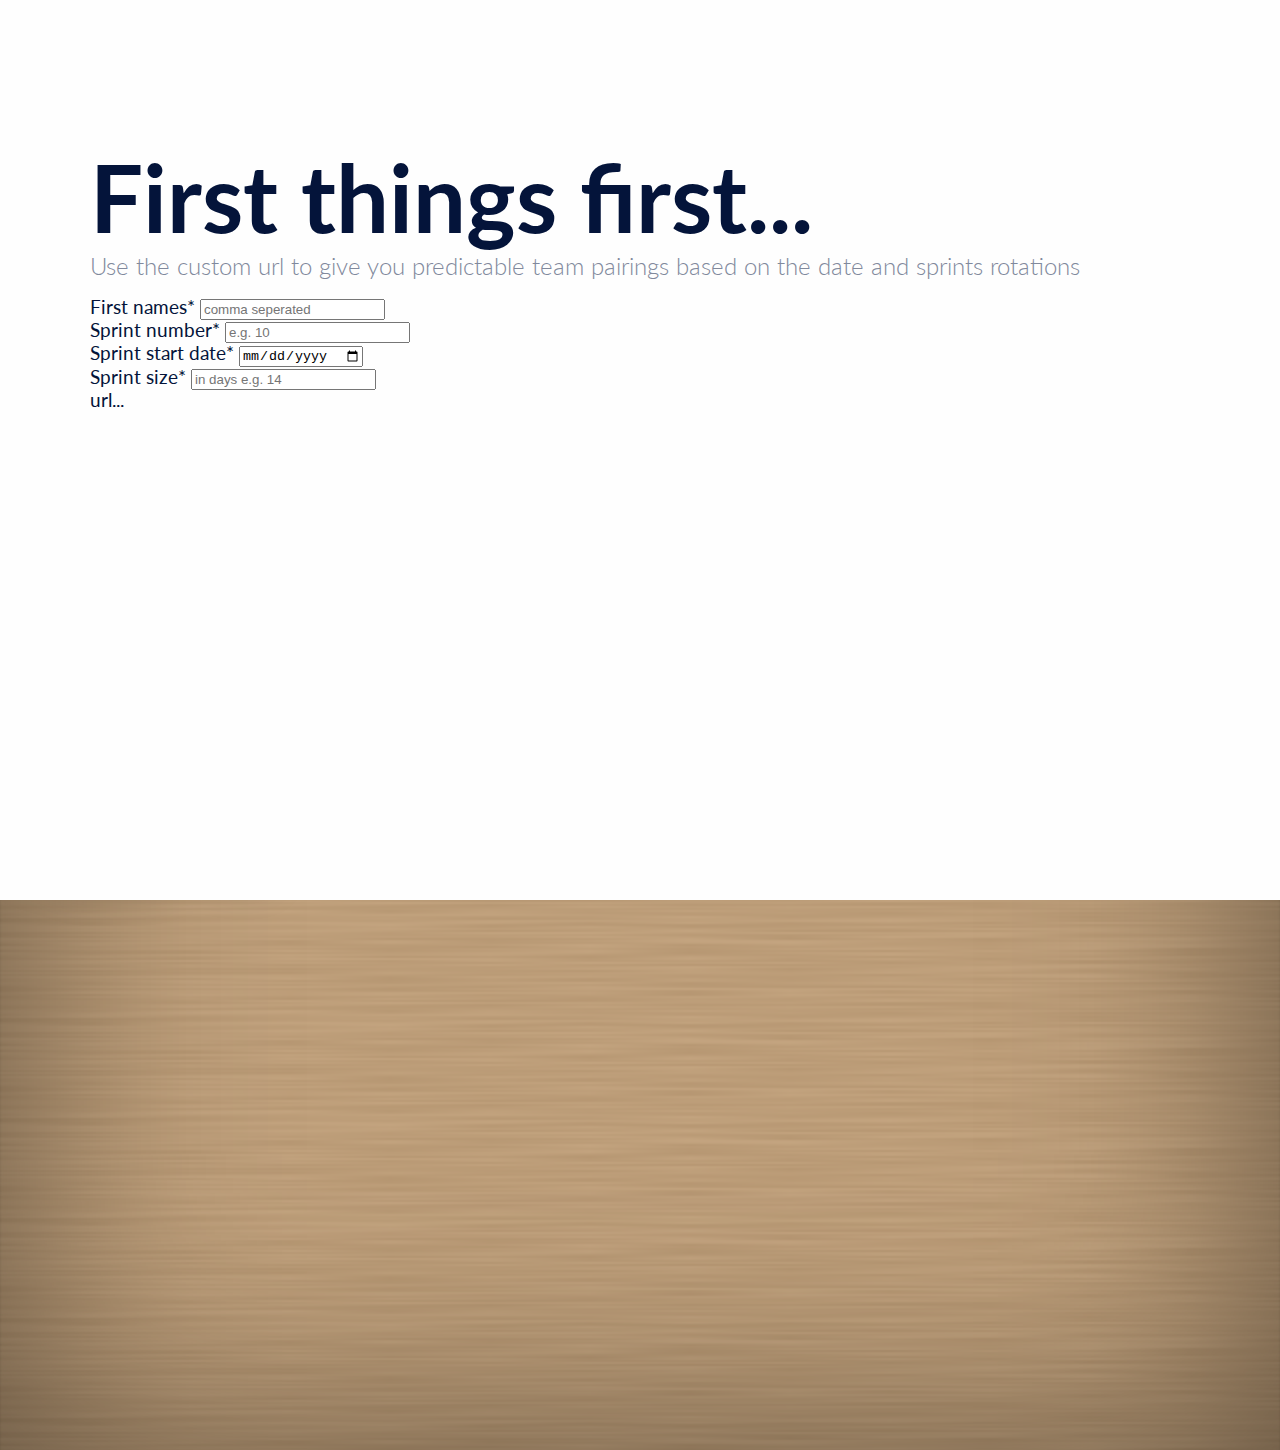
<file: index.html>
<!DOCTYPE html>
<html lang="en">
<head>
    <meta charset="UTF-8">
    <meta name="description" content="A tool to pair devs and people to work together">
    <meta name="og:title" property="og:title" content="A tool to pair devs together - pair programming">
    <meta name="twitter:card" content="A tool to pair devs - pair programming">
    <meta name="keywords" content="pairing, pair programming, pairing tool, random pairs">
    <link rel="canonical" href="https://www.mixim.co.uk/">
    <meta name="viewport" content="width=device-width, initial-scale=1.0">
    <link rel="icon" href="img/pear-icon.png">
    <title>dev pairing tool</title>
    <link rel="stylesheet" href="css/style-coffee-shop.css">
</head>
<body>
<div contenteditable class="board">
	<p style="text-align: left;">today's 🍐</p>
    <div id="result"></div>
</div>

<iframe id="maker" src="url_maker.html" title="URL maker" style="position:fixed; top:0; left:0; bottom:0; right:0; width:100%; height:100%; border:none; margin:0; padding:0; overflow:hidden; z-index:999999; display: none;"></iframe>
</body>
<head>
    <script type="text/javascript" src="js/chance.min.js"></script>
    <script>
        function date_diff_days(a, b) {
          const _MS_PER_DAY = 1000 * 60 * 60 * 24;
          // Discard the time and time-zone information.
          const utc1 = Date.UTC(a.getFullYear(), a.getMonth(), a.getDate());
          const utc2 = Date.UTC(b.getFullYear(), b.getMonth(), b.getDate());

          return Math.floor((utc2 - utc1) / _MS_PER_DAY);
        }

        function divmod(a, b) {
          var remainder = a % b;
          var aIsInfinite = a === -Infinity || a === Infinity;
          var bIsInfinite = b === -Infinity || b === Infinity;
          var aIsNeg = a + 1 / a < 0;
          var bIsNeg = b + 1 / b < 0;
          return [
            (aIsInfinite !== bIsInfinite && a) ? aIsInfinite ? NaN : aIsNeg === bIsNeg ? 0 : -1 : Math.floor(a / b),
            (!a && b < 0) ? -0 : remainder + (remainder !== 0 && aIsNeg !== bIsNeg ? b : 0)
          ];
        }

        function sprints_inbetween(start, end, week_day, sprint_size) {
            let res = divmod(date_diff_days(start, end), sprint_size);
            return res[0]
        }

        function calculate_latest_sprint(sprint, start_date, sprint_size){
            if (start_date) {
                let additional_sprints = (sprints_inbetween(start_date, new Date(), 2, sprint_size))
                console.log(`additional sprints ${additional_sprints}`);
                console.log(`total sprints ${sprint + additional_sprints}`)
                return sprint + additional_sprints;
            }
            return sprint;
        }

        let result = "";
        const queryString = window.location.search;
        const urlParams = new URLSearchParams(queryString);

        if (!urlParams.has("name")){
            document.getElementById("maker").style.display = "block";
        }
        else {
            document.getElementById("maker").style.display = "none";
            const zip = (a, b) => a.map((k, i) => [k, b[i]]);

            let names = urlParams.getAll('name');

            // Adjust uneven list
            if (names.length % 2 !== 0) {
                names.push("🪂")
            }

            const sprint = parseInt(urlParams.get('sprint'));
            const sprint_size = parseInt(urlParams.get('sprint_size'));
            const start_date = new Date(urlParams.get('sprint_date').concat(" 0:00:00"));

            // update sprint number based on date
            let chance1 = new Chance(calculate_latest_sprint(sprint, start_date, sprint_size));

            // shuffle and slice
            names = chance1.shuffle(names);
            let a = names.slice(0, names.length / 2);
            let b = names.slice(names.length / 2, names.length);

            let pairs = zip(a, b);
            for (let p of pairs) {
                result += p + "<br>";
            }

            document.getElementById("result").innerHTML = result;
        }
    </script>
</head>
</html>
</file>
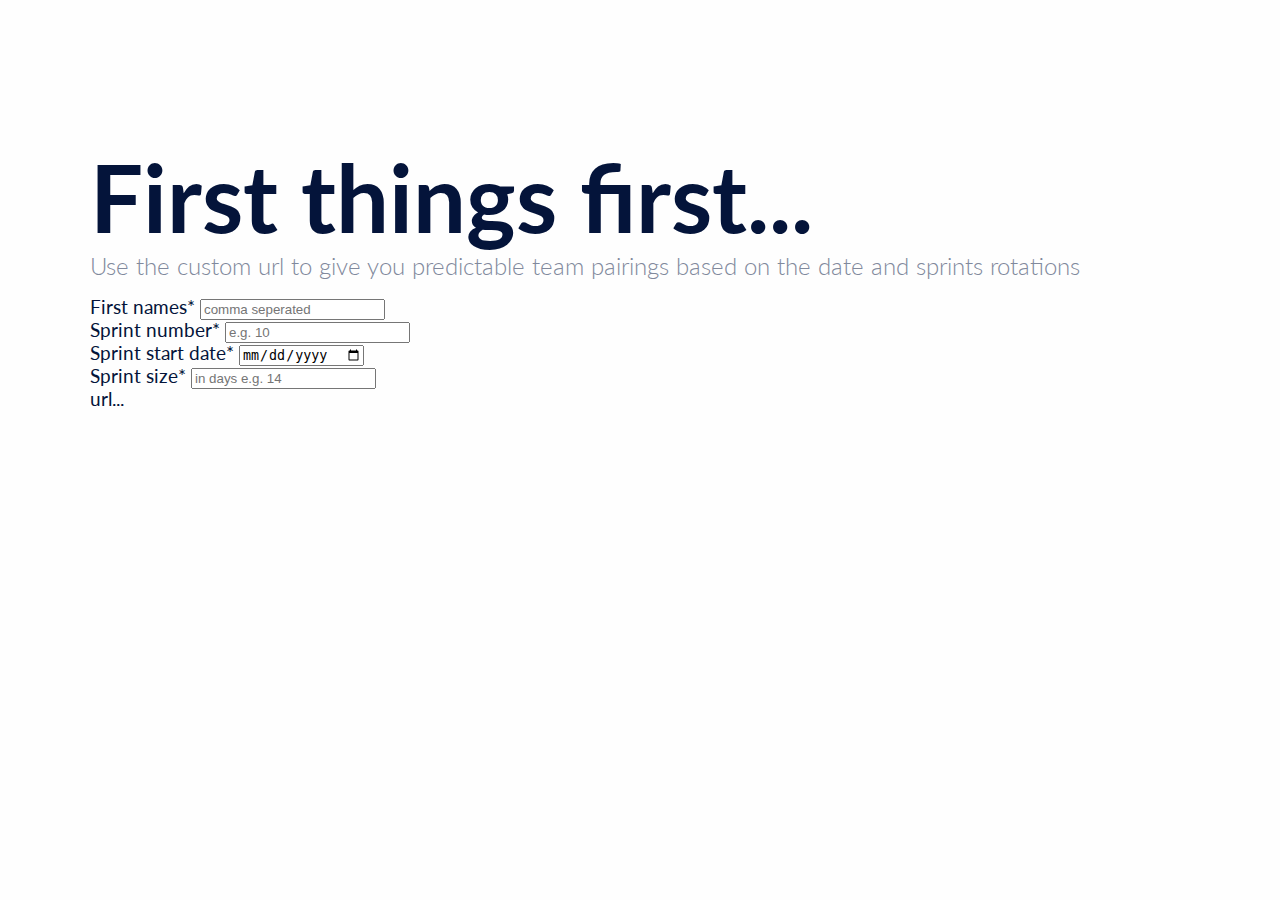
<file: url_maker.html>
<!DOCTYPE html>
<html>
  <head>
    <title>Dev pairing tool</title>
    <link href="https://fonts.googleapis.com/css?family=Roboto:300,400,500,700" rel="stylesheet">
    <link rel="stylesheet" href="https://use.fontawesome.com/releases/v5.5.0/css/all.css" integrity="sha384-B4dIYHKNBt8Bc12p+WXckhzcICo0wtJAoU8YZTY5qE0Id1GSseTk6S+L3BlXeVIU" crossorigin="anonymous">
    <link rel="stylesheet" href="css/style.css">
    <meta name="description" content="A tool to randomly pair devs and people to work together">
  </head>
  <body>
  <div class="container">
    <div class="hero">
      <div id="plsstop">
        <h1 class="name"> First things first...</h1>
         <p1 class="subtitle">Use the custom url to give you predictable team pairings based on the date and sprints
          rotations</p1> </br>
      </div>

      <div class="block-item right">
        <form oninput="writeUrl()">
          <div class="item">
            <label for="names">First names<span>*</span></label>
            <input id="names" type="text" name="names" placeholder="comma seperated" oninput="writeUrl();" required/>
          </div>
          <div class="item">
            <label for="sprint">Sprint number<span>*</span></label>
            <input id="sprint" type="text" name="sprint" placeholder="e.g. 10" oninput="writeUrl();" required/>
          </div>
          <div class="item">
            <label for="sdate">Sprint start date<span>*</span></label>
            <input id="sdate" type="date" name="sdate" oninput="writeUrl();" required/>
            <i class="fas fa-calendar-alt"></i>
          </div>
          <div class="item">
            <label for="ssize">Sprint size<span>*</span></label>
            <input id="ssize" type="text" name="ssize" placeholder="in days e.g. 14" oninput="writeUrl();" required/>
          </div>
          <div class="item">
            <label for="url">url...<span></span></label>
            <a id="url" type="text" name="url" href="" style="display: inline-block" target="_blank"></a>
            <i class="fas fa-copy" onclick="copyFunc()"></i>
          </div>
          <button id="pairs" class="btn red" style="display: none;"><span>Pair Me!</span> <img
                  style="filter: invert(100%); transform: scale(0.7, 0.7);" src="/img/icons8-pears-30.png"></button>
        </form>
      </div>
    </div>
  </div>
  </body>
<head>
   <script>
        function writeUrl() {
          let sdate = document.getElementById("sdate").value;
          let sprint = document.getElementById("sprint").value;
          let names = document.getElementById("names").value;
          let sprint_size = document.getElementById("ssize").value;
          let names_url = [];

          for (let n of names.split(",")){
            if (n.length > 0) {
              names_url.push(`&name=${n.trim()}`);
            }
          }

          // order by alphabetical
          names_url.sort();
          names_url = names_url.join('');

          let url_string = `./index.html?sprint=${sprint}&sprint_size=${sprint_size}&sprint_date=${sdate}${names_url}`;
          let url_link = document.getElementById("url")
          url_link.innerText = url_string;
          url_link.href = url_string;

          document.getElementById("pairs").onclick=`alert(parent.location.href='${window.location.href}/.${url_string}');`;

        }
        function copyFunc() {
            // Get the text field
            var copyText = document.getElementById("url");

            // Select the text field
            copyText.select();
            copyText.setSelectionRange(0, 99999); // For mobile devices

            // Copy the text inside the text field
            navigator.clipboard.writeText(copyText.value);

            // Alert the copied text
            alert("Copied the text: " + copyText.value);
        }
    </script>
</head>
</html>
</file>
<file: css/style-coffee-shop.css>
@import url("https://fonts.googleapis.com/css2?family=Dosis:wght@600&display=swap");
.board {
  font-family: "Dosis";
  font-size: 2.2rem;
  letter-spacing: 0.15em;
  text-align: right;
  text-transform: uppercase;
  line-height: 1.5;
  text-shadow: 1px 1px #666, 3px 3px #000;
  width: 350px;
  height: auto;
  padding: 20px;
  overflow: hidden;
  color: #fff;
  border: 10px solid #eee;
  background: linear-gradient(#0e0e0e 65%, #030303 66%) top 0.03em center/100% 0.3em repeat-y;
  box-shadow: 0px -1px 0px 2px #aaa, 0 -7px 5px -5px #000, 0 -15px 30px -15px #000, 0 3px 4px -2px #000, -60px 30px 70px -70px #000, 70px 30px 70px -70px #000, 0px 200px 20px rgba(255, 255, 255, 0.05), inset 0 0 25px #000, inset 0 0 5px #000;
}
.board:focus {
  outline: none;
}
.board:after {
  content: "";
  position: absolute;
  width: 100vw;
  height: 100vh;
  left: 0;
  top: calc(50% + 100px);
  z-index: -1;
  box-shadow: 0 -2px 3px rgba(0, 0, 0, 0.1), inset 0 2px 2px rgba(0, 0, 0, 0.15), inset 0 10px 300px rgba(0, 0, 0, 0.5);
  background: #d1a776 url([data-uri]) center/5000px 100px;
}
.board:before {
  content: "";
  position: absolute;
  background: url("/img/TPL08-1A.webp") center/contain no-repeat;
  width: 250px;
  height: 300px;
  left: calc(50% - 370px);
  top: calc(50vh - 30px);
  filter: drop-shadow(20px 10px 20px rgba(0, 0, 0, 0.3));
}

.board div:after {
  content: "";
  position: absolute;
  background: url("/img/Persian-Cat-Transparent.png") center/contain no-repeat;
  width: 250px;
  height: 300px;
  left: 0px;
  bottom: 0px;
  filter: drop-shadow(20px 10px 20px rgba(0, 0, 0, 0.3));
}
.board u {
  color: #fd0;
  text-underline-position: under;
}

body {
  background: #666;
  display: flex;
  align-items: center;
  justify-content: center;
  min-height: 100vh;
  overflow: hidden;
}
</file>
<file: css/style.css>
/* load google font*/
@import url('https://fonts.googleapis.com/css?family=Lato:300,400,700');

/* reset styles */

html,
body,
div,
span,
applet,
object,
iframe,
h1,
h2,
h3,
h4,
h5,
h6,
p,
blockquote,
pre,
a,
abbr,
acronym,
address,
big,
cite,
code,
del,
dfn,
em,
img,
ins,
kbd,
q,
s,
samp,
small,
strike,
strong,
sub,
sup,
tt,
var,
b,
u,
i,
center,
dl,
dt,
dd,
ol,
ul,
li,
fieldset,
form,
label,
legend,
table,
caption,
tbody,
tfoot,
thead,
tr,
th,
td,
article,
aside,
canvas,
details,
embed,
figure,
figcaption,
footer,
header,
hgroup,
menu,
nav,
output,
ruby,
section,
summary,
time,
mark,
audio,
video {
  margin: 0;
  padding: 0;
  border: 0;
  font-size: 100%;
  font: inherit;
  vertical-align: baseline;
}
/* html5 display-role reset for older browsers */
article,
aside,
details,
figcaption,
figure,
footer,
header,
hgroup,
menu,
nav,
section {
  display: block;
}
a {
  text-decoration: none;
  text-transform: none;
  color: #4a90e2;
}

footer {
  float: left;
  width: 100%;
  min-height: 150px;
  font-size: 14px;
  padding: 150px 150px 80px 150px !important;
  margin-top: 0px !important;
  color: #616061;
  background-color: #eee;
  background: linear-gradient(
    180deg,
    rgba(255, 255, 255, 1) 0%,
    rgba(238, 238, 238, 1) 45%
  );
  max-width: none !important;
  margin-bottom: 0 !important;
  font-weight: 300;
}

footer p {
  color: #616061;
}

footer a {
  color: red;
  text-decoration: underline;
}

footer a:hover {
  text-decoration: none;
}

*[dir='rtl'] {
  direction: rtl;
  unicode-bidi: embed;
}

body {
  line-height: 1;
  font-family: lato, ubuntu, -apple-system, BlinkMacSystemFont, Segoe UI, Roboto,
    Oxygen, Ubuntu, Cantarell, Open Sans, Helvetica Neue, sans-serif;
  text-rendering: optimizeLegibility;
  -webkit-font-smoothing: antialiased;
  font-size: 19px;
  background-color: #fefefe;
  color: #04143a;
  background-size: 100%;
  background-repeat: no-repeat;
  background-attachment: fixed;
  background-position: center;
}
blockquote,
q {
  quotes: none;
}
blockquote:before,
blockquote:after,
q:before,
q:after {
  content: '';
  content: none;
}
table {
  border-collapse: collapse;
  border-spacing: 0;
}

p {
  color: #15171a;
  font-size: 17;
  line-height: 31px;
}

strong {
  font-weight: 600;
}

em {
  font-style: italic;
}

div,
footer {
  box-sizing: border-box;
}

footer,
.container {
  max-width: 1100px;
  height: auto;
  margin: 60px auto;
}

.hero {
  margin: 150px auto 200px auto;
  position: relative;
}

@media (max-width: 1024px) {
  .hero {
    margin: 60px auto;
  }
}

h1.name {
  font-size: 94px;
  font-weight: 700;
  display: inline-block;
  text-decoration-color: #fff;
}

#strike {
  text-decoration: line-through;
  text-decoration-color: red;
  display: inline;
}

.subtitle {
  display: block;
  font-size: 24px;
  font-weight: 300;
  color: #81899c;
  margin-top: 10px;
}

.lead {
  font-size: 44px;
  font-weight: 300;
  margin-top: 60px;
  line-height: 55px;
}

.sections {
  vertical-align: top;
  display: inline-block;

  min-height: 50px;
}

.sectionleft {
  width: 40%;
}

.sectionright {
  width: 59%;
}

.section-title {
  font-size: 28px;
  font-weight: 600;
  margin-bottom: 15px;
}

.list-card.example {
  -moz-box-shadow: 0px 0px 29px -4px rgba(0, 0, 0, 0.46);
  margin: 30px 80px;
  padding: 25px 25px 10px 25px;
  border-radius: 10px;
  background: #ffffff;
  box-shadow: -20px 20px 60px #d9d9d9, 20px -20px 60px #ffffff;
}

*[dir='ltr'] .list-card.example {
  margin-left: 0;
}

*[dir='rtl'] .list-card.example {
  margin-right: 0;
}

.list-card .exp,
.list-card div {
  display: inline-block;
  vertical-align: top;
}

.list-card .exp {
  margin-right: 15px;
  color: #4a90e2;
  font-weight: 600;
  width: 100px;
}

.list-card div {
  width: 100%;
}

.list-card h3 {
  font-size: 20px;
  font-weight: 600;
  color: #5b6a9a;
  line-height: 26px;
  margin-bottom: 8px;
}

.list-card div p {
  font-size: 18px;
  color: #616061;
  line-height: 24px;
  margin-bottom: 22px;
}

.list-card div p:first-of-type {
  margin-top: 55px;
}

.container ul {
  list-style: none;
  font-size: 18px;
  color: #616061;
  line-height: 24px;
  margin-bottom: 16px;
  margin-left: 20px;
  margin-top: -20px;
  opacity: 70%;
}

*[dir='rtl'] .container ul {
  margin-left: 0;
  margin-right: 20px;
}

.nonos ul li:before {
  content: '×';
  color: red;
  font-weight: bold;
  padding-right: 10px;
  opacity: 100% !important;
}

.yepyep ul li:before {
  content: '✓';
  font-size: 14px;
  font-weight: bold;
  color: green;
  padding-right: 10px;
  opacity: 100% !important;
}

*[dir='rtl'] .nonos ul li:before,
*[dir='rtl'] .yepyep ul li:before {
  padding-right: 0;
  padding-left: 10px;
}

.slack {
  padding-bottom: 15px;
}

.slack img {
  width: 42px;
  height: 42px;
  border-radius: 5px;
  float: left;
  margin-right: 10px;
}

*[dir='rtl'] .slack img {
  float: right;
  margin-right: 0;
  margin-left: 10px;
}

.slack .slackname {
  font-weight: 600;
  font-size: 16px;
  color: #1d1c1d;
}

.slack .slacktime {
  font-size: 14px;
  color: #616061;
}

.slack .slackmessage {
  font-size: 16px;
  color: #1d1c1d;
}

.card {
  width: 47.9%;
  height: 200px;
  background-color: #eef0f7;
  display: inline-block;
  margin: 7px 5px;
  vertical-align: top;
  border-radius: 10px;
  text-align: center;
  padding-top: 50px;
}

.card-active,
.card:hover {
  transform: scale(1.02);
  transition: 0.5s;
  background-color: #fff;
  box-shadow: 0px 5px 50px -8px #ddd;
  cursor: pointer;
}

.other-languages p,
.other-languages ul,
.other-languages li {
  display: inline;
}

.other-languages li:after {
  content: ',';
}

.other-languages li:last-child:before {
  content: '& ';
}

.other-languages li:last-child:after {
  content: '.';
}

/* media queries*/

@media (max-width: 1024px) {
  footer,
  .container {
    padding: 15px;
    margin: 0px auto;
  }
}

@media (max-width: 768px) {
  footer,
  .container {
    padding: 15px;
    margin: 0px auto;
  }
  .card {
    padding: 15px;
    text-align: left;
  }
  .card h2 {
    font-size: 70px;
  }
  .card,
  .sections {
    width: 100%;
    height: auto;
    margin: 100px 0;
    float: left;
  }
}

@media (max-width: 425px) {
  h1.name {
    font-size: 40px;
  }

  .card,
  .sections {
    width: 100%;
    height: auto;
    margin: 10px 0;
    float: left;
  }

  .lead {
    margin-top: 40px;
    font-size: 20px;
    line-height: 28px;
  }
  footer,
  .container {
    margin: 0px;
    padding: 0 15px;
  }
  footer {
    padding: 150px 15px 80px 15px !important;
    margin-top: -30px !important;
  }

  .list-card.example {
    margin: 30px 10px -20px 0;
    padding: 25px 25px 10px 25px;
    border-radius: 10px;
  }

  .section-title {
    font-size: 20px;
    margin-top: 20px;
  }

  .yepyep .section-title {
    margin-top: 80px;
  }
}
</file>
